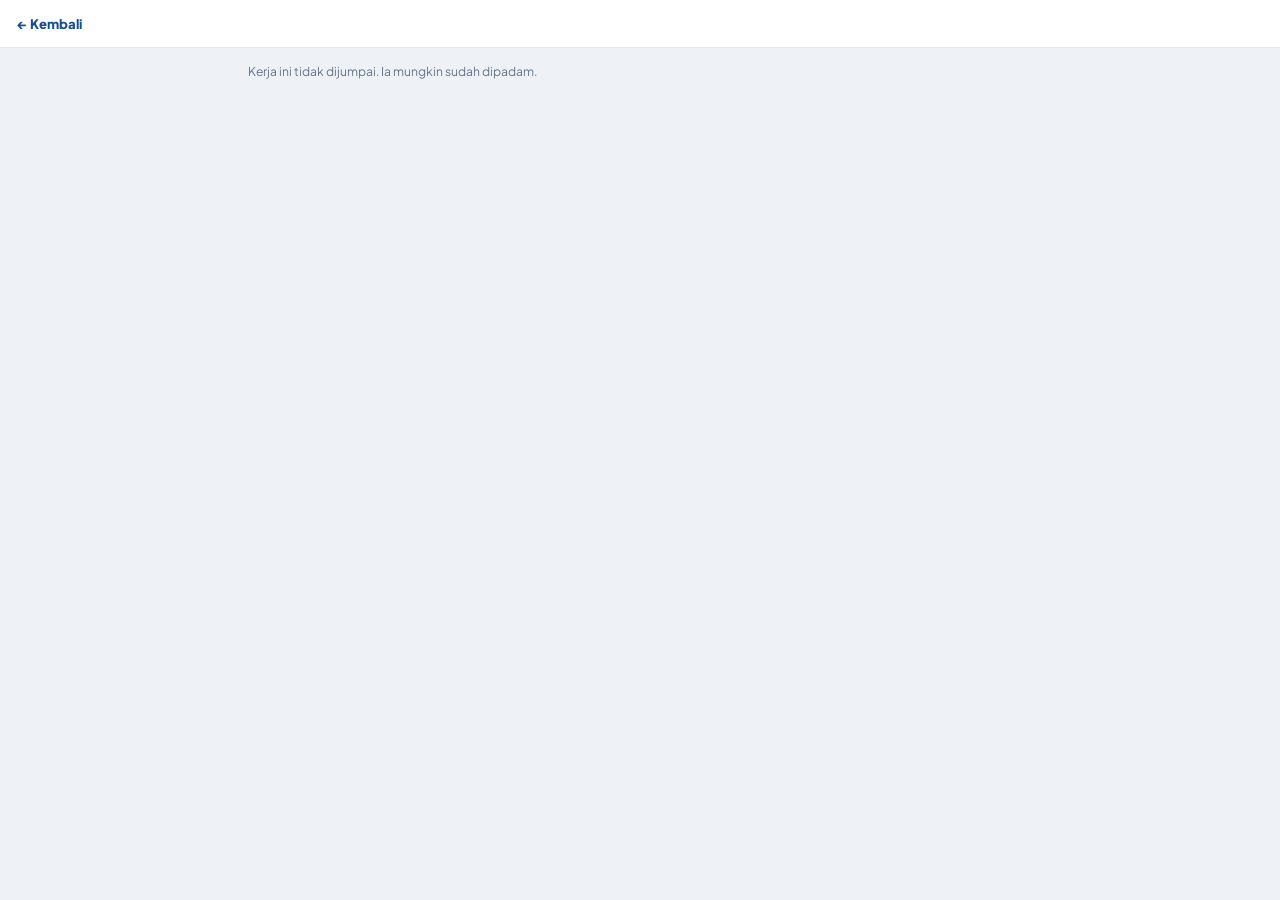
<file: doc.html>
<!doctype html>
<html lang="ms">
  <head>
    <meta charset="UTF-8" />
    <meta name="viewport" content="width=device-width, initial-scale=1.0" />
    <meta name="theme-color" content="#0a2647" />
    <link rel="icon" href="favicon.ico?v=8" sizes="any" />
    <link rel="preconnect" href="https://fonts.googleapis.com" />
    <link rel="preconnect" href="https://fonts.gstatic.com" crossorigin />
    <link rel="stylesheet" href="https://fonts.googleapis.com/css2?family=Plus+Jakarta+Sans:wght@500;600;700;800&display=swap" />
    <link rel="stylesheet" href="styles.css?v=8" />
    <title>Dokumen · Bisnes Tracker</title>
  </head>
  <body class="doc-body">
    <div class="doc-toolbar no-print">
      <a class="toolbar-back" href="index.html" id="backLink">← Kembali</a>
      <div class="toolbar-actions">
        <button type="button" class="save-button" id="printButton">Cetak / Simpan PDF</button>
      </div>
    </div>
    <p class="doc-tip no-print">Dalam tetingkap cetak, pilih <b>Save as PDF</b> sebagai printer untuk dapatkan fail PDF yang boleh dihantar kepada pelanggan melalui WhatsApp atau emel.</p>

    <article class="sheet-doc" id="sheet">
      <header class="doc-top">
        <div class="doc-company">
          <h1 id="companyName">Nama Syarikat</h1>
          <p id="companySsm" class="doc-muted"></p>
          <p id="companyAddress" class="doc-muted"></p>
          <p id="companyContact" class="doc-muted"></p>
        </div>
        <div class="doc-title">
          <h2 id="docKind">INVOIS</h2>
          <p class="doc-no" id="docNumber">—</p>
        </div>
      </header>

      <section class="doc-meta">
        <div>
          <p class="doc-label">Kepada</p>
          <p class="doc-strong" id="billName">—</p>
          <p class="doc-muted" id="billDetails"></p>
        </div>
        <dl class="doc-dates" id="docDates"></dl>
      </section>

      <table class="doc-table">
        <thead><tr><th class="c-no">#</th><th>Perihal</th><th class="c-num">Kuantiti</th><th class="c-num">Harga (RM)</th><th class="c-num">Jumlah (RM)</th></tr></thead>
        <tbody id="itemRows"></tbody>
        <tfoot id="docFoot"></tfoot>
      </table>

      <section class="doc-bottom">
        <div class="doc-bank" id="bankBox"></div>
        <div class="doc-sign">
          <p class="doc-label">Disahkan oleh</p>
          <div class="sign-line"></div>
          <p class="doc-muted" id="signName"></p>
        </div>
      </section>

      <p class="doc-note" id="docNote"></p>
    </article>

    <script src="biz.js?v=8"></script>
    <script src="doc.js?v=8"></script>
  </body>
</html>
</file>
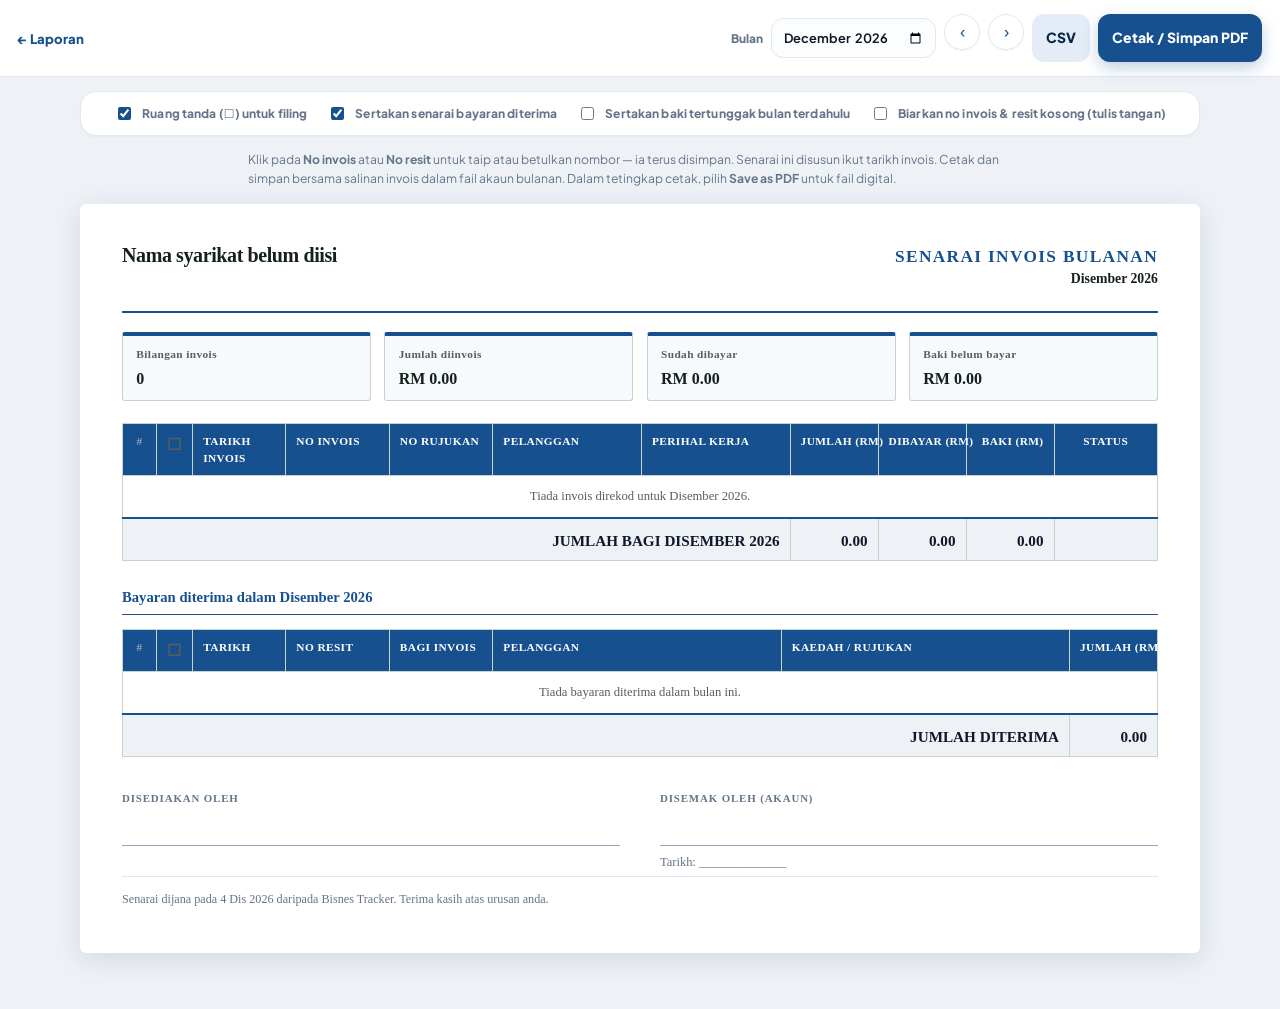
<file: monthly.html>
<!doctype html>
<html lang="ms">
  <head>
    <meta charset="UTF-8" />
    <meta name="viewport" content="width=device-width, initial-scale=1.0" />
    <meta name="theme-color" content="#0a2647" />
    <link rel="icon" href="favicon.ico?v=8" sizes="any" />
    <link rel="preconnect" href="https://fonts.googleapis.com" />
    <link rel="preconnect" href="https://fonts.gstatic.com" crossorigin />
    <link rel="stylesheet" href="https://fonts.googleapis.com/css2?family=Plus+Jakarta+Sans:wght@500;600;700;800&display=swap" />
    <link rel="stylesheet" href="styles.css?v=8" />
    <title>Senarai Invois Bulanan · Bisnes Tracker</title>
  </head>
  <body class="doc-body">
    <div class="doc-toolbar no-print">
      <a class="toolbar-back" href="reports.html">← Laporan</a>
      <div class="toolbar-actions">
        <label class="month-pick">Bulan<input id="monthPick" type="month" /></label>
        <button type="button" class="nudge" id="prevMonth" aria-label="Bulan sebelum">‹</button>
        <button type="button" class="nudge" id="nextMonth" aria-label="Bulan seterusnya">›</button>
        <button type="button" class="save-button ghost" id="csvButton">CSV</button>
        <button type="button" class="save-button" id="printButton">Cetak / Simpan PDF</button>
      </div>
    </div>

    <div class="doc-options no-print">
      <label><input type="checkbox" id="optTick" checked /> Ruang tanda (☐) untuk filing</label>
      <label><input type="checkbox" id="optPayments" checked /> Sertakan senarai bayaran diterima</label>
      <label><input type="checkbox" id="optUnpaid" /> Sertakan baki tertunggak bulan terdahulu</label>
      <label><input type="checkbox" id="optBlank" /> Biarkan no invois &amp; resit kosong (tulis tangan)</label>
    </div>

    <p class="doc-tip no-print">Klik pada <b>No invois</b> atau <b>No resit</b> untuk taip atau betulkan nombor — ia terus disimpan. Senarai ini disusun ikut tarikh invois. Cetak dan simpan bersama salinan invois dalam fail akaun bulanan. Dalam tetingkap cetak, pilih <b>Save as PDF</b> untuk fail digital.</p>

    <div id="docRoot"></div>

    <script src="biz.js?v=8"></script>
    <script src="monthly.js?v=8"></script>
  </body>
</html>
</file>
<file: styles.css>
/* ==========================================================================
   Bisnes Tracker — rupa baharu (v5), sepadan dengan Financial Tracker
   PENTING: hanya rupa yang berubah. Tiada nama kelas, ID atau kunci
   penyimpanan yang dibuang — semua data yang sudah dimasukkan kekal utuh.
   ========================================================================== */

:root{
  --ink:#0e1824;
  --muted:#64748b;
  --faint:#94a3b8;
  --paper:#f3f6fa;
  --white:#ffffff;
  --line:#e2e8f0;
  --line-soft:#eef2f7;

  --navy:#17508f;
  --navy-deep:#0a2647;
  --navy-light:#e3ecf7;
  --red:#c0291c;
  --red-light:#fff1ef;
  --amber:#b45309;
  --amber-light:#fef3c7;
  --green:#15803d;
  --green-light:#dcfce7;
  --sky:#0369a1;
  --sky-light:#e0f2fe;

  --r-xs:9px; --r-s:12px; --r-m:16px; --r-l:22px; --r-xl:28px;
  --sh-1:0 1px 2px rgba(10,38,71,.05);
  --sh-2:0 6px 18px rgba(10,38,71,.06), 0 1px 3px rgba(10,38,71,.05);
  --sh-3:0 20px 46px rgba(10,38,71,.14);
  --ring:0 0 0 3px rgba(23,80,143,.18);

  font-family:"Plus Jakarta Sans",Inter,ui-sans-serif,system-ui,-apple-system,BlinkMacSystemFont,"Segoe UI",sans-serif;
  color:var(--ink);
  -webkit-text-size-adjust:100%;
}
*{box-sizing:border-box;}
::selection{background:var(--navy-light);}
body{
  margin:0; min-width:320px; font-size:16px; line-height:1.45; color:var(--ink);
  background:
    radial-gradient(1100px 520px at 10% -10%, #dee9f8 0%, rgba(222,233,248,0) 60%),
    radial-gradient(900px 460px at 94% 0%, #e4f1f7 0%, rgba(228,241,247,0) 56%),
    var(--paper);
  background-attachment:fixed;
}
button,input,select,textarea{font:inherit;}
button{cursor:pointer;}
[hidden]{display:none !important;}
h1,h2,h3,p{margin:0;}
h1{font-size:1.45rem; font-weight:800; letter-spacing:-.035em; line-height:1.15;}
h2{font-size:1.06rem; font-weight:800; letter-spacing:-.02em;}
h3{font-size:.96rem; font-weight:750;}

/* ---------- Rangka halaman ---------- */
.app-shell{
  width:min(100%, 760px); margin:0 auto;
  padding:22px 16px calc(104px + env(safe-area-inset-bottom, 0px));
}
.topbar,.section-heading,.dialog-heading{display:flex; justify-content:space-between; align-items:center; gap:14px;}
.topbar{margin-bottom:4px;}
.eyebrow{color:var(--muted); font-size:.63rem; font-weight:800; letter-spacing:.14em; text-transform:uppercase; margin-bottom:5px;}
.count{
  flex:none; color:var(--muted); font-size:.72rem; font-weight:750;
  background:var(--line-soft); border-radius:99px; padding:5px 11px; white-space:nowrap;
}
.count:empty{display:none;}
.form-help{color:var(--muted); font-size:.75rem; line-height:1.55; margin-top:8px;}
.form-help:empty{display:none;}
.icon-button{
  flex:none; display:grid; place-items:center; width:42px; height:42px;
  border:1px solid var(--line); border-radius:50%; background:var(--white);
  font-size:1.15rem; color:var(--navy); text-decoration:none; box-shadow:var(--sh-1);
  transition:transform .14s ease, box-shadow .14s ease;
}
.icon-button:hover{transform:translateY(-1px); box-shadow:var(--sh-2);}
.nav-home{font-size:1.15rem;}

/* ---------- Navigasi: tab bawah pada telefon ---------- */
.page-nav{
  position:fixed; left:50%; transform:translateX(-50%); bottom:max(10px, env(safe-area-inset-bottom, 0px));
  z-index:40; display:flex; gap:4px; width:min(100% - 20px, 420px);
  padding:7px; border:1px solid #d9e3ee; border-radius:20px;
  background:rgba(255,255,255,.93); backdrop-filter:blur(14px) saturate(1.2);
  box-shadow:0 10px 30px rgba(10,38,71,.15);
}
.page-nav a{
  flex:1; display:grid; justify-items:center; gap:3px; padding:9px 2px;
  border-radius:14px; color:var(--muted); text-decoration:none;
  font-size:.66rem; font-weight:800; transition:background .15s ease, color .15s ease;
}
.page-nav a::before{
  content:""; width:21px; height:21px; background:currentColor;
  -webkit-mask:var(--ico) center/contain no-repeat; mask:var(--ico) center/contain no-repeat;
}
.page-nav a[href="index.html"]{--ico:url("data:image/svg+xml,%3Csvg%20xmlns%3D%27http%3A%2F%2Fwww.w3.org%2F2000%2Fsvg%27%20viewBox%3D%270%200%2024%2024%27%20fill%3D%27none%27%20stroke%3D%27%23000%27%20stroke-width%3D%271.9%27%20stroke-linecap%3D%27round%27%20stroke-linejoin%3D%27round%27%3E%3Crect%20x%3D%272.8%27%20y%3D%277%27%20width%3D%2718.4%27%20height%3D%2713.5%27%20rx%3D%272.6%27%2F%3E%3Cpath%20d%3D%27M8.6%207V5.3a2%202%200%200%201%202-2h2.8a2%202%200%200%201%202%202V7%27%2F%3E%3Cpath%20d%3D%27M2.8%2012.4h18.4%27%2F%3E%3Cpath%20d%3D%27M10.4%2012.4h3.2%27%2F%3E%3C%2Fsvg%3E");}
.page-nav a[href="reports.html"]{--ico:url("data:image/svg+xml,%3Csvg%20xmlns%3D%27http%3A%2F%2Fwww.w3.org%2F2000%2Fsvg%27%20viewBox%3D%270%200%2024%2024%27%20fill%3D%27none%27%20stroke%3D%27%23000%27%20stroke-width%3D%271.9%27%20stroke-linecap%3D%27round%27%20stroke-linejoin%3D%27round%27%3E%3Cpath%20d%3D%27M3.4%2020.3h17.2%27%2F%3E%3Crect%20x%3D%275.2%27%20y%3D%2712.2%27%20width%3D%273.6%27%20height%3D%276%27%20%20rx%3D%271.2%27%2F%3E%3Crect%20x%3D%2710.2%27%20y%3D%278%27%20width%3D%273.6%27%20height%3D%2710.2%27%20rx%3D%271.2%27%2F%3E%3Crect%20x%3D%2715.2%27%20y%3D%274.2%27%20width%3D%273.6%27%20height%3D%2714%27%20rx%3D%271.2%27%2F%3E%3C%2Fsvg%3E");}
.page-nav a:hover{color:var(--navy-deep);}
.page-nav a.active{background:var(--navy); color:#fff; box-shadow:0 4px 12px rgba(23,80,143,.32);}

/* ---------- Bar sync ---------- */
.auth-bar{
  display:flex; align-items:center; justify-content:space-between; gap:10px;
  margin:16px 0 18px; padding:9px 10px 9px 14px;
  background:var(--white); border:1px solid var(--line); border-radius:99px; box-shadow:var(--sh-1);
}
.auth-info{display:flex; align-items:center; gap:9px; min-width:0; color:var(--muted); font-size:.74rem; font-weight:750;}
.auth-info span:last-child{overflow:hidden; text-overflow:ellipsis; white-space:nowrap;}
.auth-dot{flex:none; width:9px; height:9px; border-radius:50%; background:#cbd5e1; box-shadow:0 0 0 3px #cbd5e133;}
.auth-bar[data-state="online"] .auth-dot{background:#22c55e; box-shadow:0 0 0 3px #22c55e33;}
.auth-bar[data-state="busy"] .auth-dot{background:#f59e0b; box-shadow:0 0 0 3px #f59e0b33;}
.auth-bar[data-state="error"] .auth-dot{background:#ef4444; box-shadow:0 0 0 3px #ef444433;}
.auth-bar[data-state="error"] .auth-info{color:var(--red);}
.auth-button{
  flex:none; border:0; border-radius:99px; background:var(--navy); color:#fff;
  padding:9px 15px; font-size:.72rem; font-weight:800; box-shadow:0 2px 8px rgba(23,80,143,.3);
}
.auth-button:hover{background:var(--navy-deep);}
.auth-button:disabled{opacity:.5; box-shadow:none;}

/* ---------- Kad seksyen ---------- */
.list-section,.today-section,.danger-section,.new-job-section{
  background:var(--white); border:1px solid var(--line);
  border-radius:var(--r-l); padding:18px; margin-bottom:16px; box-shadow:var(--sh-2);
}
.danger-section{padding:14px;}

/* ---------- Borang ---------- */
.stack-form{display:grid; gap:12px; margin-top:14px;}
label{display:grid; gap:7px; font-size:.75rem; font-weight:800; color:var(--muted); letter-spacing:.01em;}
input,select,textarea{
  width:100%; border:1px solid var(--line); border-radius:var(--r-s); padding:12px;
  color:var(--ink); font-weight:650; background:#fbfdff;
  transition:border-color .14s ease, box-shadow .14s ease, background .14s ease;
}
input:focus-visible,select:focus-visible,textarea:focus-visible{
  outline:none; background:var(--white); border-color:var(--navy); box-shadow:var(--ring);
}
.two-columns{display:grid; grid-template-columns:1fr 1fr; gap:10px;}
.save-button{
  border:0; border-radius:var(--r-s); background:var(--navy); color:#fff;
  padding:14px; font-weight:800; font-size:.87rem;
  box-shadow:0 6px 16px rgba(23,80,143,.26); transition:transform .14s ease, background .14s ease;
}
.save-button:hover{background:var(--navy-deep); transform:translateY(-1px);}
.save-button.ghost{background:var(--navy-light); color:var(--navy-deep); box-shadow:none;}
.save-button.ghost:hover{background:#d3e2f3;}
.danger-button{
  width:100%; border:1px solid #f6cfc9; border-radius:var(--r-s);
  background:var(--red-light); color:var(--red); padding:12px; font-weight:800; font-size:.82rem;
}
.danger-button:hover{background:#ffe3df;}
.primary-cta{
  display:block; width:100%; border:0; border-radius:var(--r-m); background:var(--navy); color:#fff;
  padding:16px; font-size:.92rem; font-weight:800; margin-bottom:16px;
  box-shadow:0 8px 20px rgba(23,80,143,.28); transition:transform .14s ease, background .14s ease;
}
.primary-cta:hover{background:var(--navy-deep); transform:translateY(-1px);}
.ghost-cta{
  border:1px solid var(--line); border-radius:var(--r-s); background:var(--white); color:var(--muted);
  padding:13px 14px; font-size:.8rem; font-weight:800;
}
.ghost-cta:hover{border-color:var(--navy); color:var(--navy-deep);}

.work-col{min-width:0;}

/* ---------- Kad ringkasan duit ---------- */
.stat-grid{display:grid; grid-template-columns:1fr 1fr; gap:10px; margin-bottom:18px;}
.stat{
  position:relative; overflow:hidden; padding:16px 15px 14px;
  border-radius:var(--r-l); background:var(--white); border:1px solid var(--line); box-shadow:var(--sh-1);
}
.stat::before{content:""; position:absolute; top:0; left:0; right:0; height:4px; background:var(--line);}
.stat small,.stat span{display:block; color:var(--muted); font-size:.68rem; font-weight:700; line-height:1.4;}
.stat strong{display:block; margin:6px 0 4px; font-size:1.2rem; font-weight:800; letter-spacing:-.04em;}
.stat.outstanding::before{background:linear-gradient(90deg,#3b82f6,#17508f);}
.stat.overdue::before{background:linear-gradient(90deg,#f87171,#dc2626);}
.stat.overdue strong{color:var(--red);}
.stat.toinvoice::before{background:linear-gradient(90deg,#fbbf24,#d97706);}
.stat.toinvoice strong{color:var(--amber);}
.stat.quotes::before{background:linear-gradient(90deg,#38bdf8,#0369a1);}

/* ---------- Apa perlu buat ---------- */
.today-list{display:grid; grid-template-columns:minmax(0,1fr); gap:9px; margin-top:13px;}
.today-row{
  min-width:0; display:flex; justify-content:space-between; align-items:center; gap:11px;
  padding:13px; border:1px solid var(--line); border-left:4px solid var(--sky);
  border-radius:var(--r-m); background:#fbfdff;
}
.today-row.urgent{border-left-color:#ef4444; background:#fffaf9; border-color:#f6d7d2;}
.today-text{min-width:0;}
.today-text b{display:block; font-size:.84rem; font-weight:750; overflow:hidden; text-overflow:ellipsis; white-space:nowrap;}
.today-text span{display:block; margin-top:3px; color:var(--muted); font-size:.73rem; font-weight:650;}
.today-row.urgent .today-text span{color:var(--red); font-weight:750;}
.today-cta{
  flex:none; max-width:46%; border:0; border-radius:var(--r-xs); background:var(--navy); color:#fff;
  padding:10px 14px; font-size:.74rem; font-weight:800; box-shadow:0 3px 10px rgba(23,80,143,.24);
}
.today-cta:hover{background:var(--navy-deep);}
.today-row.urgent .today-cta{background:var(--red); box-shadow:0 3px 10px rgba(192,41,28,.24);}
.all-clear{color:var(--muted); font-size:.8rem; text-align:center; padding:18px 8px; line-height:1.6;}

/* ---------- Penapis & carian ---------- */
.filter-switch{display:flex; gap:3px; padding:4px; background:#e9eef5; border-radius:14px; margin:14px 0 10px;}
.filter-switch button{
  flex:1; min-width:0; border:0; background:transparent; color:var(--muted);
  border-radius:10px; padding:9px 6px; font-size:.74rem; font-weight:800;
}
.filter-switch button.active{background:var(--white); color:var(--navy-deep); box-shadow:var(--sh-1);}
.search-box{margin-bottom:6px;}

/* ---------- Senarai kerja ---------- */
.job-list{display:grid; grid-template-columns:minmax(0,1fr); gap:10px; margin-top:12px;}
.job-card{
  min-width:0; padding:0; overflow:hidden; background:var(--white);
  border:1px solid var(--line); border-left:4px solid var(--line); border-radius:var(--r-m);
  transition:border-color .14s ease, box-shadow .14s ease, transform .14s ease;
}
.job-card:hover{box-shadow:var(--sh-2); transform:translateY(-1px);}
.job-card.is-late{border-left-color:#ef4444; background:#fffaf9;}
.job-card.is-paid{border-left-color:#22c55e;}
.job-link{display:block; padding:14px; text-decoration:none; color:inherit;}
.job-card-top{display:flex; justify-content:space-between; gap:12px;}
.job-ident{min-width:0;}
.job-no{color:var(--faint); font-size:.63rem; font-weight:850; letter-spacing:.08em;}
.job-ident h3{margin:4px 0 2px; overflow:hidden; text-overflow:ellipsis; white-space:nowrap;}
.job-sub{color:var(--muted); font-size:.76rem; font-weight:650; overflow:hidden; text-overflow:ellipsis; white-space:nowrap;}
.job-date{color:var(--faint); font-size:.68rem; font-weight:650; margin-top:3px;}
.job-amount{text-align:right; white-space:nowrap;}
.job-amount strong{font-size:1.02rem; font-weight:800; letter-spacing:-.03em;}
.job-notes{margin-top:10px;}
.job-cta{
  display:block; width:100%; border:0; border-top:1px solid var(--line);
  background:var(--navy-light); color:var(--navy-deep); padding:12px;
  font-size:.78rem; font-weight:800; text-align:center;
}
.job-cta:hover{background:#d3e2f3;}
.job-card.is-late .job-cta{background:#fde7e4; color:var(--red);}
.track{margin-top:12px;}
.dots{display:flex; gap:5px;}
.dot{flex:1; height:6px; border-radius:99px; background:#e2e8f0;}
.dot.done{background:var(--navy);}
.dot.now{background:#93c5fd;}
.track-label{display:block; margin-top:8px; color:var(--muted); font-size:.7rem; font-weight:750;}
.pill{display:inline-block; padding:4px 11px; border-radius:99px; background:var(--line-soft); color:var(--muted); font-size:.68rem; font-weight:800;}
.pill.late{background:var(--red-light); color:var(--red);}
.pill.ok{background:var(--green-light); color:var(--green);}

/* ---------- Panduan mula ---------- */
.onboard{padding:8px 4px 4px;}
.onboard h3{font-size:1.02rem;}
.onboard p{color:var(--muted); font-size:.81rem; line-height:1.6; margin-top:9px;}
.onboard-steps{margin:13px 0 0; padding-left:20px; display:grid; gap:8px; color:var(--muted); font-size:.8rem; line-height:1.5;}
.onboard-steps b{color:var(--ink);}
.onboard-actions{display:grid; grid-template-columns:minmax(0,1fr); gap:9px; margin-top:16px;}

/* ---------- Butiran kerja: hero ---------- */
.job-hero{
  position:relative; overflow:hidden; border-radius:var(--r-xl); padding:24px; color:#fff;
  background:linear-gradient(145deg,#1b5fa8 0%,#123f70 55%,#0a2647 100%);
  box-shadow:0 18px 40px rgba(10,38,71,.3); margin:18px 0 16px;
}
.job-hero::before{
  content:""; position:absolute; inset:0; pointer-events:none;
  background:
    radial-gradient(420px 220px at 88% -18%, rgba(255,255,255,.24), rgba(255,255,255,0) 70%),
    radial-gradient(300px 200px at 6% 112%, rgba(255,255,255,.12), rgba(255,255,255,0) 70%);
}
.job-hero > *{position:relative;}
.job-hero > p{opacity:.82; font-size:.85rem; font-weight:700;}
.job-hero > strong{display:block; font-size:2.3rem; font-weight:800; letter-spacing:-.055em; margin:6px 0 20px;}
.hero-breakdown{display:grid; grid-template-columns:1fr 1fr; gap:8px;}
.hero-breakdown span{
  display:block; padding:10px 12px; border-radius:14px;
  background:rgba(255,255,255,.12); border:1px solid rgba(255,255,255,.15);
}
.hero-breakdown small{display:block; opacity:.78; font-size:.67rem; font-weight:700; letter-spacing:.04em;}
.hero-breakdown b{display:block; margin-top:4px; font-size:.92rem; font-weight:800; letter-spacing:-.02em;}
.hero-actions{display:flex; flex-wrap:wrap; gap:8px; margin-top:16px;}
.hero-actions button{
  border:1px solid rgba(255,255,255,.3); background:rgba(255,255,255,.14); color:#fff;
  border-radius:var(--r-xs); padding:10px 14px; font-size:.75rem; font-weight:800;
}
.hero-actions button:hover{background:rgba(255,255,255,.24);}

/* ---------- Langkah seterusnya ---------- */
.next-card{
  background:var(--white); border:1px solid #c9dcf0; border-left:5px solid var(--navy);
  border-radius:var(--r-l); padding:20px; margin-bottom:16px; box-shadow:var(--sh-2);
}
.next-card.urgent{border-color:#f6d7d2; border-left-color:#ef4444; background:#fffaf9;}
.next-card.done{border-left-color:#22c55e;}
.next-card h2{margin-top:2px;}
.next-hint{color:var(--muted); font-size:.8rem; line-height:1.55; margin-top:7px;}
.next-actions{display:grid; grid-template-columns:minmax(0,1fr); gap:9px; margin-top:16px;}
.next-actions .primary-cta{margin-bottom:0;}
.next-card.urgent .primary-cta{background:var(--red); box-shadow:0 8px 20px rgba(192,41,28,.26);}
.next-card.urgent .primary-cta:hover{background:#9f2317;}

/* ---------- Rantaian dokumen ---------- */
.chain-wrap{margin-bottom:16px;}
.chain-wrap > summary{
  cursor:pointer; list-style:none; padding:15px 18px; background:var(--white);
  border:1px solid var(--line); border-radius:var(--r-m); box-shadow:var(--sh-1);
  color:var(--muted); font-size:.79rem; font-weight:800;
}
.chain-wrap > summary::-webkit-details-marker{display:none;}
.chain-wrap > summary::after{content:" ▾";}
.chain-wrap[open] > summary{border-radius:var(--r-m) var(--r-m) 0 0; border-bottom:0;}
.chain-wrap[open] > summary::after{content:" ▴";}
.chain{display:grid; grid-template-columns:minmax(0,1fr); gap:10px;}
.chain-wrap[open] .chain{
  border:1px solid var(--line); border-top:0; border-radius:0 0 var(--r-m) var(--r-m);
  padding:14px; background:var(--white); box-shadow:var(--sh-1);
}
.doc-card{border:1px solid var(--line); border-radius:var(--r-m); padding:15px; background:#fbfdff;}
.doc-card.is-filled{border-color:#c9dcf0; background:var(--white);}
.doc-head{display:flex; justify-content:space-between; align-items:center; gap:10px;}
.doc-head > div{display:flex; align-items:center; gap:10px;}
.doc-step{
  display:grid; place-items:center; width:24px; height:24px; border-radius:50%;
  background:var(--line-soft); color:var(--muted); font-size:.68rem; font-weight:850;
}
.is-filled .doc-step{background:var(--navy); color:#fff;}
.doc-button{
  flex:none; border:0; border-radius:var(--r-xs); background:var(--navy-light); color:var(--navy-deep);
  padding:8px 14px; font-size:.73rem; font-weight:800;
}
.doc-button:hover{background:#d3e2f3;}
.doc-card .doc-body{margin-top:12px;}
.doc-empty{color:var(--muted); font-size:.76rem;}
.doc-rows{display:grid; grid-template-columns:auto 1fr; gap:6px 14px; margin:0;}
.doc-rows dt{color:var(--muted); font-size:.72rem; font-weight:700;}
.doc-rows dd{margin:0; font-size:.78rem; font-weight:750; text-align:right;}
.doc-link{display:inline-block; margin-top:11px; color:var(--navy); font-size:.73rem; font-weight:800;}

/* ---------- Bayaran ---------- */
.payments-section .save-button{margin-top:12px; width:100%;}
.payment-list{display:grid; grid-template-columns:minmax(0,1fr); gap:8px; margin-top:12px;}
.payment-row{
  min-width:0; display:flex; justify-content:space-between; align-items:center; gap:10px;
  padding:12px 13px; border:1px solid var(--line); border-radius:var(--r-m); background:#fbfdff;
}
.payment-row b{display:block; font-size:.8rem; font-weight:800;}
.payment-row span{display:block; margin-top:3px; color:var(--muted); font-size:.69rem; font-weight:650;}
.row-end{display:flex; align-items:center; gap:6px; white-space:nowrap;}
.edit-button,.delete-button{
  border:0; background:transparent; color:var(--faint); border-radius:9px;
  font-size:1rem; line-height:1; padding:6px; transition:background .14s ease, color .14s ease;
}
.edit-button:hover,.edit-button:focus-visible{background:var(--navy-light); color:var(--navy-deep);}
.delete-button:hover{background:var(--red-light); color:var(--red);}

/* ---------- Dialog ---------- */
.sheet{
  width:min(100% - 24px, 560px); border:0; border-radius:var(--r-xl); padding:0;
  background:var(--white); box-shadow:0 30px 70px rgba(10,30,50,.36);
}
.sheet::backdrop{background:rgba(10,38,71,.55); backdrop-filter:blur(3px);}
.sheet form{display:grid; gap:13px; padding:22px;}
.close-button{background:var(--line-soft); border-color:transparent; color:var(--muted); box-shadow:none;}
.close-button:hover{background:#e2e8f0; color:var(--ink);}

/* ---------- Editor item ---------- */
.items-edit{display:grid; grid-template-columns:minmax(0,1fr); gap:7px; margin:8px 0 10px;}
.item-row{display:grid; grid-template-columns:minmax(0,1fr) 62px 86px 32px; gap:6px; align-items:center;}
.item-row input{padding:10px 9px; font-size:.8rem;}
.item-row input[type="number"]{text-align:right;}
.item-row .delete-button{font-size:1.1rem;}
.items-total{text-align:right; color:var(--muted); font-size:.78rem; margin-top:4px;}
.items-total b{color:var(--ink); font-size:.95rem; font-weight:800;}
#itemsBlock .doc-label{color:var(--muted); font-size:.7rem; font-weight:850; letter-spacing:.07em; text-transform:uppercase;}

/* ---------- Laporan ---------- */
.bucket-grid{display:grid; grid-template-columns:repeat(2,1fr); gap:8px; margin:14px 0;}
.bucket{padding:13px; border-radius:var(--r-s); background:#fbfdff; border:1px solid var(--line); border-left-width:3px;}
.bucket small{display:block; color:var(--muted); font-size:.66rem; font-weight:800;}
.bucket strong{display:block; margin-top:5px; font-size:.97rem; font-weight:800; letter-spacing:-.03em;}
.bucket.b0{border-left-color:#22c55e;} .bucket.b1{border-left-color:#0ea5e9;}
.bucket.b2{border-left-color:#f59e0b;} .bucket.b3{border-left-color:#f97316;}
.bucket.b4{border-left-color:#ef4444;}
.table-scroll{overflow-x:auto; margin-top:6px; border-radius:var(--r-s);}
.report-table{width:100%; border-collapse:collapse; font-size:.77rem; min-width:520px;}
.report-table th,.report-table td{padding:10px 9px; text-align:right; border-bottom:1px solid var(--line); white-space:nowrap;}
.report-table thead th{color:var(--muted); font-size:.65rem; font-weight:850; letter-spacing:.06em; text-transform:uppercase;}
.report-table tbody th{text-align:left; font-weight:750;}
.report-table tbody tr:hover td,.report-table tbody tr:hover th{background:#f8fbff;}
.report-table .cell-total{font-weight:850;}
.report-table .doc-empty{text-align:center; padding:20px;}
.export-buttons{display:grid; grid-template-columns:1fr 1fr; gap:9px; margin-top:12px;}

/* ---------- Toast ---------- */
.toast{
  position:fixed; left:50%; bottom:calc(96px + env(safe-area-inset-bottom, 0px)); transform:translateX(-50%);
  z-index:60; max-width:calc(100% - 32px); background:var(--navy-deep); color:#fff;
  padding:13px 20px; border-radius:var(--r-s); font-size:.8rem; font-weight:750;
  box-shadow:0 10px 30px rgba(10,38,71,.4);
}

/* ==========================================================================
   Responsif
   ========================================================================== */
@media (min-width:480px){
  .stat-grid{grid-template-columns:repeat(4,1fr);}
  .hero-breakdown{grid-template-columns:repeat(4,1fr);}
}
@media (min-width:640px){
  .bucket-grid{grid-template-columns:repeat(5,1fr);}
  .export-buttons{grid-template-columns:repeat(4,1fr);}
}
@media (min-width:760px){
  .page-nav{
    position:static; transform:none; width:auto; margin:18px 0;
    border-radius:16px; padding:6px; background:#e9eef5; border-color:transparent;
    backdrop-filter:none; box-shadow:none;
  }
  .page-nav a{
    display:flex; align-items:center; justify-content:center; gap:8px;
    padding:11px 6px; border-radius:11px; font-size:.82rem;
  }
  .page-nav a::before{width:17px; height:17px;}
  .page-nav a.active{background:var(--white); color:var(--navy-deep); box-shadow:var(--sh-1);}
  .app-shell{width:min(100%, 900px); padding:34px 24px 56px;}
  .auth-bar{margin-top:0;}
  .toast{bottom:24px;}
  h1{font-size:1.65rem;}
  .job-hero{padding:30px;}
  .job-hero > strong{font-size:2.7rem;}
  .list-section,.today-section,.new-job-section{padding:22px;}
  .sheet form{padding:28px;}
}

/* ==========================================================================
   Susun atur dua lajur untuk skrin laptop
   ========================================================================== */
@media (min-width:1040px){
  .app-shell{width:min(100% - 48px, 1200px); padding:36px 0 64px;}

  .biz-shell,.job-shell,.report-shell{
    display:grid; align-items:start; gap:18px 22px;
    grid-template-columns:minmax(0,1fr) minmax(0,1.08fr);
    grid-auto-flow:row dense;
  }
  .biz-shell > *,.job-shell > *,.report-shell > *{margin:0 !important;}

  .biz-shell > .topbar,.biz-shell > .page-nav,.biz-shell > .auth-bar,
  .job-shell > .topbar,.job-shell > .auth-bar,.job-shell > .job-hero,
  .report-shell > .topbar,.report-shell > .page-nav,.report-shell > .auth-bar,
  .report-shell > .aged-section{
    grid-column:1 / -1;
  }

  /* Kerja saya: papan pemantauan melebar penuh di atas,
     butang kerja baharu + "apa perlu buat" di kiri, senarai kerja di kanan */
  .biz-shell > .stat-grid{grid-column:1 / -1; grid-template-columns:repeat(4,1fr);}
  .biz-shell > .work-col{grid-column:1; display:grid; gap:16px; align-content:start;}
  .biz-shell > .work-col > *{margin:0 !important;}
  .biz-shell > .list-section{grid-column:2;}

  /* Butiran kerja: langkah & dokumen di kiri, bayaran di kanan */
  .job-shell > .next-card,.job-shell > .chain-wrap,.job-shell > .danger-section{grid-column:1;}
  .job-shell > .payments-section{grid-column:2; grid-row:span 2;}

  /* Laporan: export + tetapan bersebelahan, maklumat syarikat melebar penuh */
  .report-shell > .aged-section{order:1;}
  .report-shell > .export-section{order:2; grid-column:1;}
  .report-shell > .settings-section{order:3; grid-column:2;}
  .report-shell > .company-section{order:4; grid-column:1 / -1;}
  .report-shell > .company-section .stack-form{
    grid-template-columns:1fr 1fr; gap:12px 18px; align-items:start;
  }
  .report-shell > .company-section .stack-form > .two-columns,
  .report-shell > .company-section .stack-form > button{grid-column:1 / -1;}
  .report-shell > .company-section .stack-form > button{justify-self:end; min-width:300px;}
}
@media (min-width:1440px){
  .app-shell{width:min(100% - 64px, 1320px);}
}
@media (prefers-reduced-motion:reduce){
  *{transition:none !important;}
}

/* ==========================================================================
   Dokumen boleh cetak (sebut harga / invois / resit) — kekal seperti asal
   ========================================================================== */
body.doc-body{background:#eef2f7; padding:0 0 40px;}
.doc-toolbar{
  display:flex; justify-content:space-between; align-items:center; gap:12px; flex-wrap:wrap;
  padding:14px 18px; background:var(--white); border-bottom:1px solid var(--line);
  position:sticky; top:0; z-index:5;
}
.toolbar-back{color:var(--navy); text-decoration:none; font-size:.82rem; font-weight:800;}
.toolbar-actions{display:flex; gap:8px; flex-wrap:wrap; justify-content:flex-end; min-width:0;}
.doc-tip{width:min(100%, 820px); margin:14px auto 0; padding:0 18px; color:var(--muted); font-size:.76rem; line-height:1.55;}
.sheet-doc{
  width:min(100%, 820px); margin:16px auto; background:var(--white);
  padding:42px 44px; border-radius:6px; box-shadow:0 6px 28px rgba(10,38,71,.1); color:#1a2230;
}
.doc-top{display:flex; justify-content:space-between; gap:24px; align-items:flex-start; border-bottom:2px solid var(--navy); padding-bottom:18px;}
.doc-company h1{font-size:1.22rem; letter-spacing:-.02em;}
.doc-muted{color:#64748b; font-size:.78rem; line-height:1.55; white-space:pre-line;}
.doc-title{text-align:right;}
.doc-title h2{font-size:1.5rem; letter-spacing:.04em; color:var(--navy);}
.doc-no{margin-top:4px; font-size:.86rem; font-weight:800;}
.doc-meta{display:flex; justify-content:space-between; gap:28px; margin:22px 0 20px;}
.doc-label{color:#64748b; font-size:.68rem; font-weight:800; letter-spacing:.08em; text-transform:uppercase; margin-bottom:5px;}
.doc-strong{font-size:.95rem; font-weight:800;}
.doc-dates{display:grid; gap:5px; margin:0; text-align:right; min-width:200px;}
.doc-dates > div{display:flex; justify-content:flex-end; gap:14px;}
.doc-dates dt{color:#64748b; font-size:.76rem;}
.doc-dates dd{margin:0; font-size:.78rem; font-weight:700; min-width:108px;}
.doc-table{width:100%; border-collapse:collapse; margin-top:6px; font-size:.82rem;}
.doc-table thead th{background:#f1f5f9; color:#475569; font-size:.68rem; letter-spacing:.06em; text-transform:uppercase; padding:9px 10px; text-align:left;}
.doc-table th.c-num,.doc-table td.c-num{text-align:right;}
.doc-table th.c-no,.doc-table td.c-no{width:34px; text-align:center; color:#94a3b8;}
.doc-table tbody td{padding:11px 10px; border-bottom:1px solid #e2e8f0; vertical-align:top;}
.doc-table td.c-desc{white-space:normal;}
.doc-table tfoot td{padding:8px 10px; text-align:right; color:#475569; font-size:.8rem;}
.doc-table tfoot tr.grand td{font-size:.95rem; font-weight:850; color:#0f172a; border-top:2px solid var(--navy); padding-top:11px;}
.doc-bottom{display:flex; justify-content:space-between; gap:30px; margin-top:32px;}
.doc-bank{max-width:58%;}
.doc-sign{text-align:center; min-width:190px;}
.sign-line{border-bottom:1px solid #94a3b8; margin:38px 0 7px;}
.doc-note{margin-top:26px; padding-top:14px; border-top:1px solid #e2e8f0; color:#64748b; font-size:.76rem;}

@media print{
  .no-print{display:none !important;}
  body.doc-body{background:#fff; padding:0;}
  .sheet-doc{width:auto; margin:0; padding:0; box-shadow:none; border-radius:0;}
  @page{size:A4; margin:16mm;}
}
@media (max-width:620px){
  .sheet-doc{padding:24px 16px;}
  .doc-table{font-size:.72rem;}
  .doc-table thead th{padding:8px 5px;}
  .doc-table tbody td,.doc-table tfoot td{padding:9px 5px;}
  .doc-table tfoot tr.grand td{font-size:.86rem;}
  .doc-top,.doc-meta,.doc-bottom{flex-direction:column;}
  .doc-title,.doc-dates{text-align:left;}
  .doc-dates > div{justify-content:flex-start;}
  .doc-bank{max-width:100%;}
  .doc-sign{text-align:left; min-width:0;}
}


/* ==========================================================================
   Senarai invois bulanan (monthly.html)
   ========================================================================== */
.month-pick{display:flex; align-items:center; gap:8px; font-size:.74rem; font-weight:800; color:var(--muted);}
.month-pick input{width:auto; padding:9px 11px; font-size:.8rem;}
.nudge{
  width:36px; height:36px; flex:none; border:1px solid var(--line); border-radius:50%;
  background:var(--white); color:var(--navy); font-size:1.1rem; line-height:1; box-shadow:var(--sh-1);
}
.nudge:hover{border-color:var(--navy); background:var(--navy-light);}
.doc-options{
  display:flex; flex-wrap:wrap; gap:8px 20px; justify-content:center;
  width:min(100%, 1120px); margin:14px auto 0; padding:12px 18px;
  background:var(--white); border:1px solid var(--line); border-radius:var(--r-m); box-shadow:var(--sh-1);
}
.doc-options label{display:flex; align-items:center; gap:8px; font-size:.75rem; font-weight:750; color:var(--muted);}
.doc-options input{width:auto; accent-color:var(--navy);}

#docRoot .sheet-doc{
  width:min(100%, 1120px); margin:16px auto; background:var(--white);
  padding:40px 42px; border-radius:6px; box-shadow:0 6px 28px rgba(10,38,71,.12);
  font-family:"Times New Roman",Georgia,serif; color:#15201b; font-size:11.5pt; line-height:1.45;
}
#docRoot h1{font-size:15pt; margin:0 0 2pt;}
#docRoot h2{font-size:13pt; letter-spacing:1pt; margin:0;}
#docRoot p{margin:0 0 3pt;}

.sum-strip{display:flex; gap:10pt; margin:14pt 0 12pt;}
.sum-box{
  flex:1; padding:8pt 10pt; border:1px solid #c8d2cd; border-top:3pt solid var(--navy);
  border-radius:3px; background:#f7fafc;
}
.sum-box small{display:block; color:#55605a; font-size:8.5pt; font-weight:bold; letter-spacing:.3pt;}
.sum-box strong{display:block; margin-top:3pt; font-size:12pt;}

.table-wrap{max-width:100%; overflow-x:auto; -webkit-overflow-scrolling:touch; margin-bottom:2pt;}
.list-table{font-size:9.5pt; table-layout:fixed; width:100%; min-width:840px;}
.list-table th,.list-table td{border:1px solid #c8d2cd; padding:5pt 6pt; vertical-align:top; word-break:break-word;}
.list-table thead th{background:var(--navy); color:#fff; text-align:left; font-size:8.5pt; letter-spacing:.3pt;}
.list-table .c-no{width:3.5%; text-align:center; color:#55605a;}
.list-table .c-tick{width:3.5%; text-align:center; font-size:12pt; color:#55605a;}
.list-table .c-date{width:9%;}
.list-table .c-ref{width:10%;}
.list-table .c-num{width:8.5%; text-align:right; white-space:nowrap;}
.list-table .c-mid{width:10%; text-align:center;}
.list-table .c-muted{color:#55605a; text-align:center;}
.list-table tfoot .grand td{background:#eef2f7; font-weight:bold; font-size:10pt;}
.list-table tfoot .grand td:first-child{text-align:right;}
.list-table .st-paid{color:#15803d; font-weight:bold;}
.list-table .st-late{color:#b42318; font-weight:bold;}
.list-table .st-part{color:#b45309; font-weight:bold;}
.list-table .st-due{color:#55605a;}

.cell-edit{
  display:block; min-height:1.2em; min-width:34px; padding:1px 3px; margin:-1px -3px;
  border-radius:3px; outline:none; cursor:text;
}
.cell-edit:hover{background:#eef4fb; box-shadow:inset 0 -1px 0 #9bb8d6;}
.cell-edit:focus{background:#fff; box-shadow:0 0 0 2px var(--navy); }
.cell-edit:empty::before{content:attr(data-placeholder); color:#9aa7b4; font-style:italic;}
.cell-edit.is-saved{background:#dcfce7; box-shadow:inset 0 -1px 0 #16a34a;}
.ref-blank{display:block; min-height:1.3em; border-bottom:1px solid #9aa7b4;}

.sec-title{margin:20pt 0 6pt; font-size:11pt; color:var(--navy); border-bottom:1px solid var(--navy); padding-bottom:4pt;}
.print-foot{display:flex; gap:30pt; margin-top:26pt;}
.print-foot > div{flex:1;}

@media print{
  .doc-options{display:none !important;}
  .table-wrap{overflow:visible !important;}
  .cell-edit{background:none !important; box-shadow:none !important; padding:0; margin:0;}
  .cell-edit:empty::before{content:"";}
  .list-table{min-width:0 !important;}
  #docRoot .sheet-doc{width:auto; margin:0; padding:0; box-shadow:none; border-radius:0;}
  .sec-title{page-break-after:avoid;}
  .list-table{page-break-inside:auto;}
  .list-table tr{page-break-inside:avoid;}
  .list-table thead{display:table-header-group;}
  @page{size:A4 landscape; margin:12mm;}
}
@media (max-width:760px){
  #docRoot .sheet-doc{padding:22px 16px;}
  #docRoot .doc-company,#docRoot .doc-title{display:block; width:100%; text-align:left;}
  #docRoot .doc-title{margin-top:10pt;}
  .sum-strip{flex-wrap:wrap;}
  .sum-box{flex:1 1 44%;}
  .list-table{font-size:8pt; min-width:760px;}
  .list-table th,.list-table td{padding:4pt 3pt;}
  .list-table .c-date{width:48pt; white-space:normal;}
  .list-table .c-ref{width:54pt;}
  .list-table .c-num{width:50pt;}
  .list-table .c-mid{width:50pt;}
  .print-foot{flex-direction:column; gap:18pt;}
}
</file>
